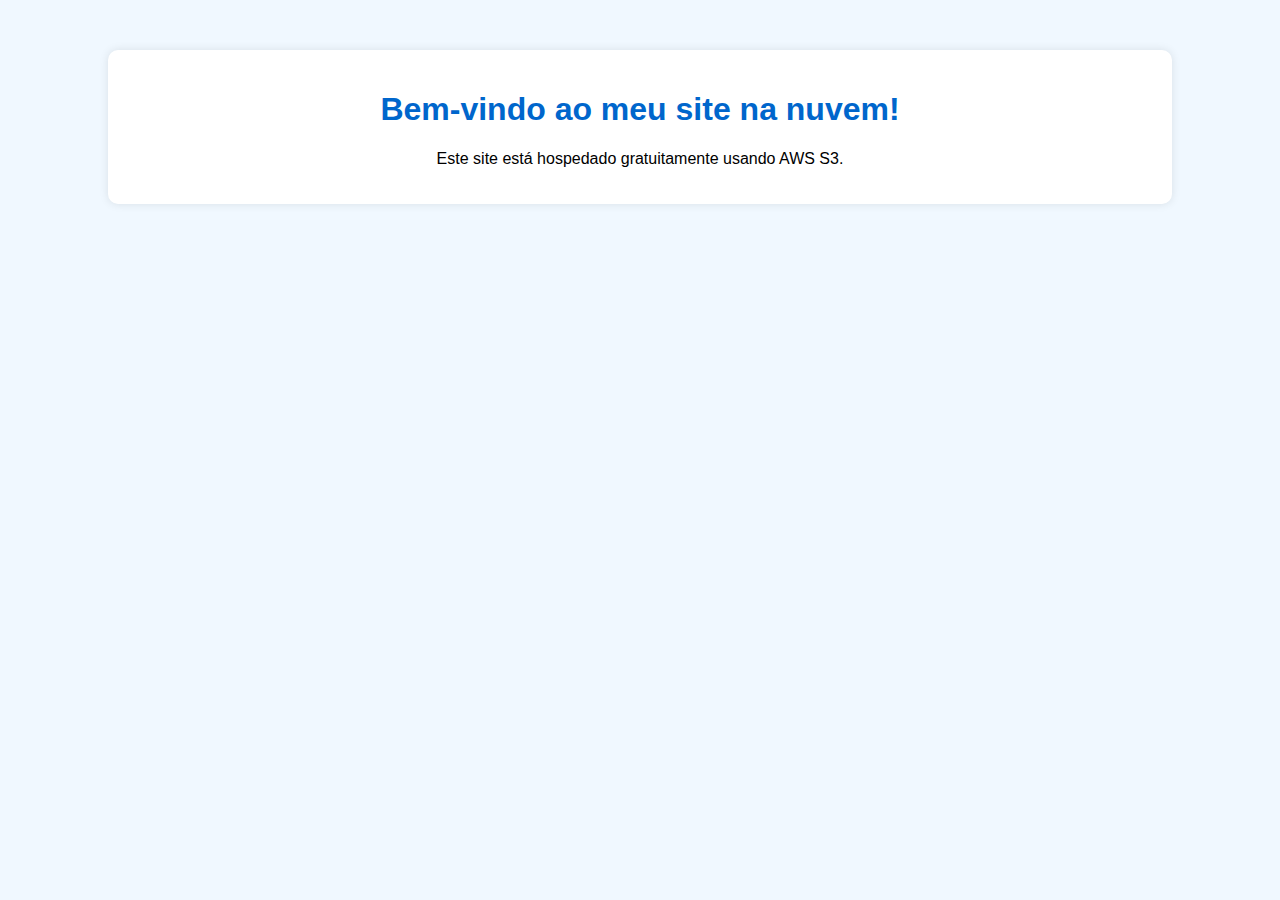
<file: Projeto 1 - Hospedagem de site estático na AWS/Códigos html e css/index.html>
<!DOCTYPE html>
<html>
<head>
    <title>Meu Site na Nuvem</title>
    <link rel="stylesheet" type="text/css" href="styles.css">
</head>
<body>
    <div class="container">
        <h1>Bem-vindo ao meu site na nuvem!</h1>
        <p>Este site está hospedado gratuitamente usando AWS S3.</p>
    </div>
</body>
</html>
</file>
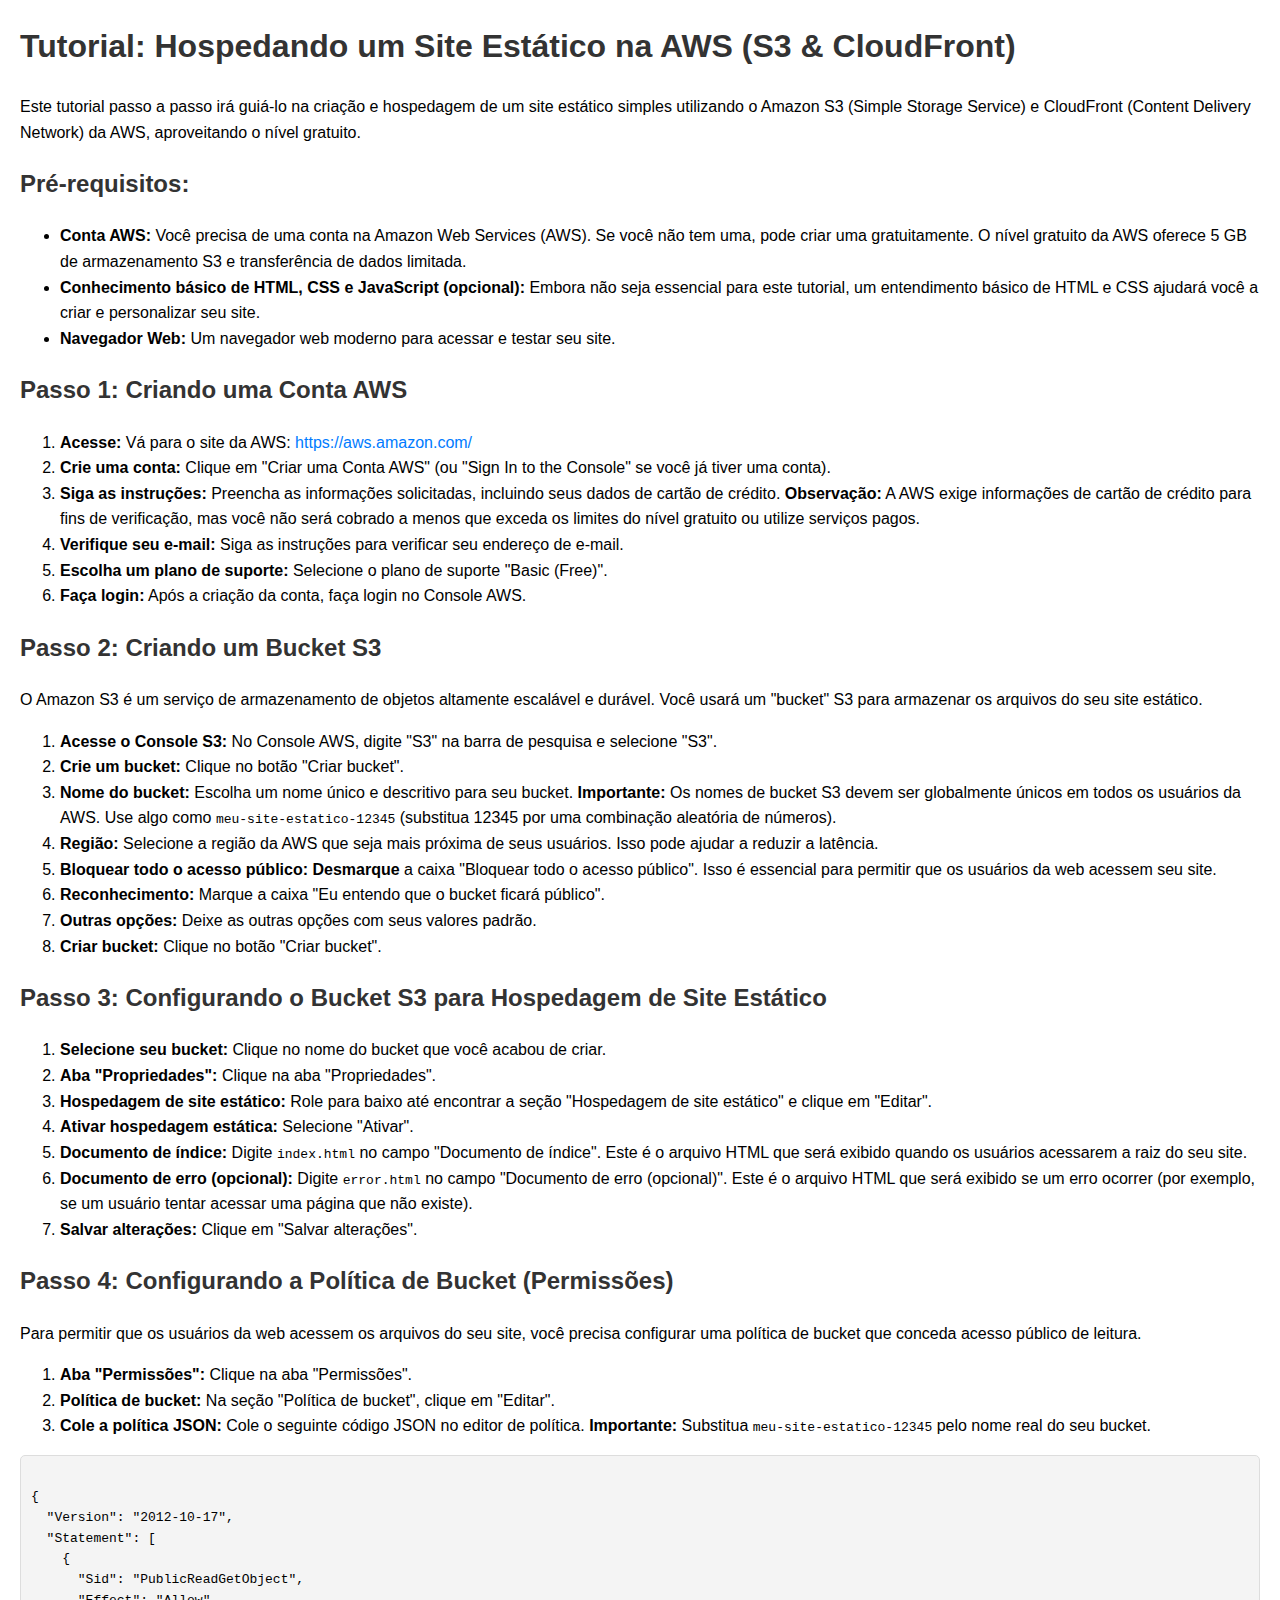
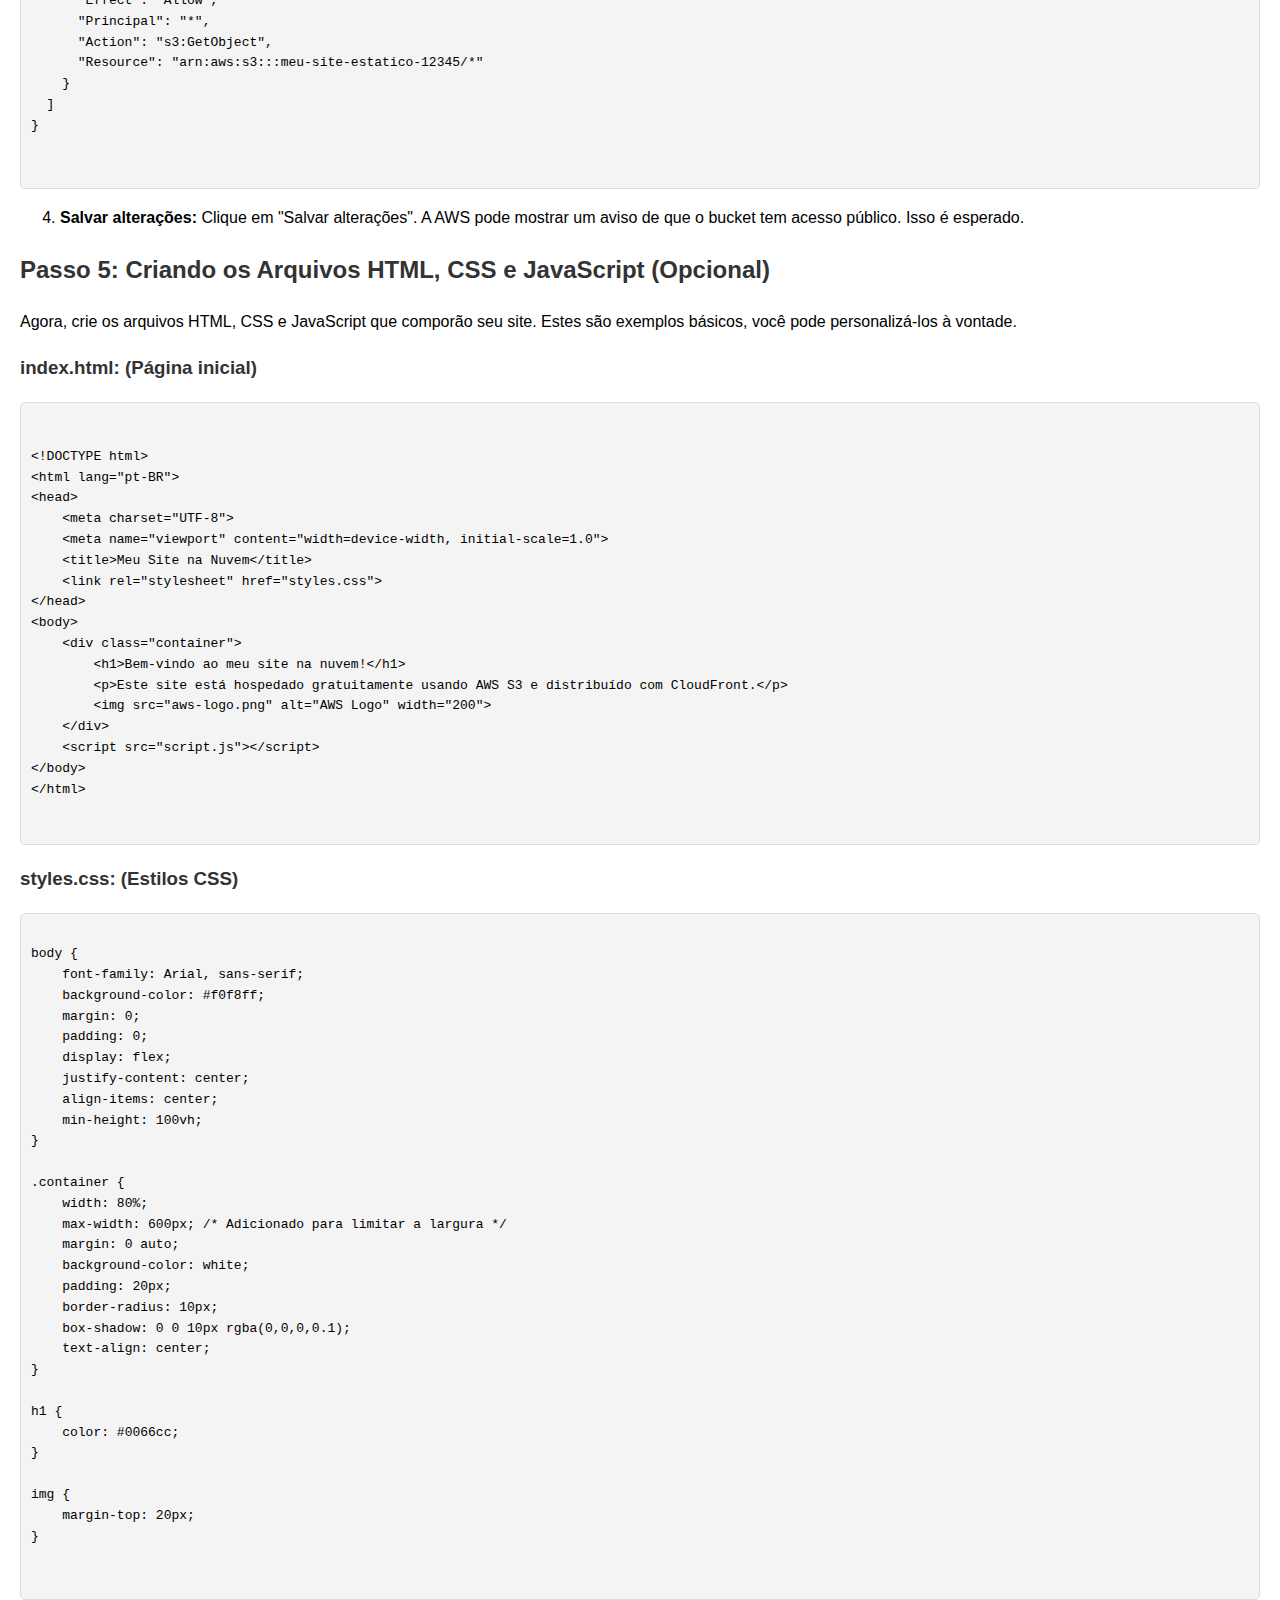
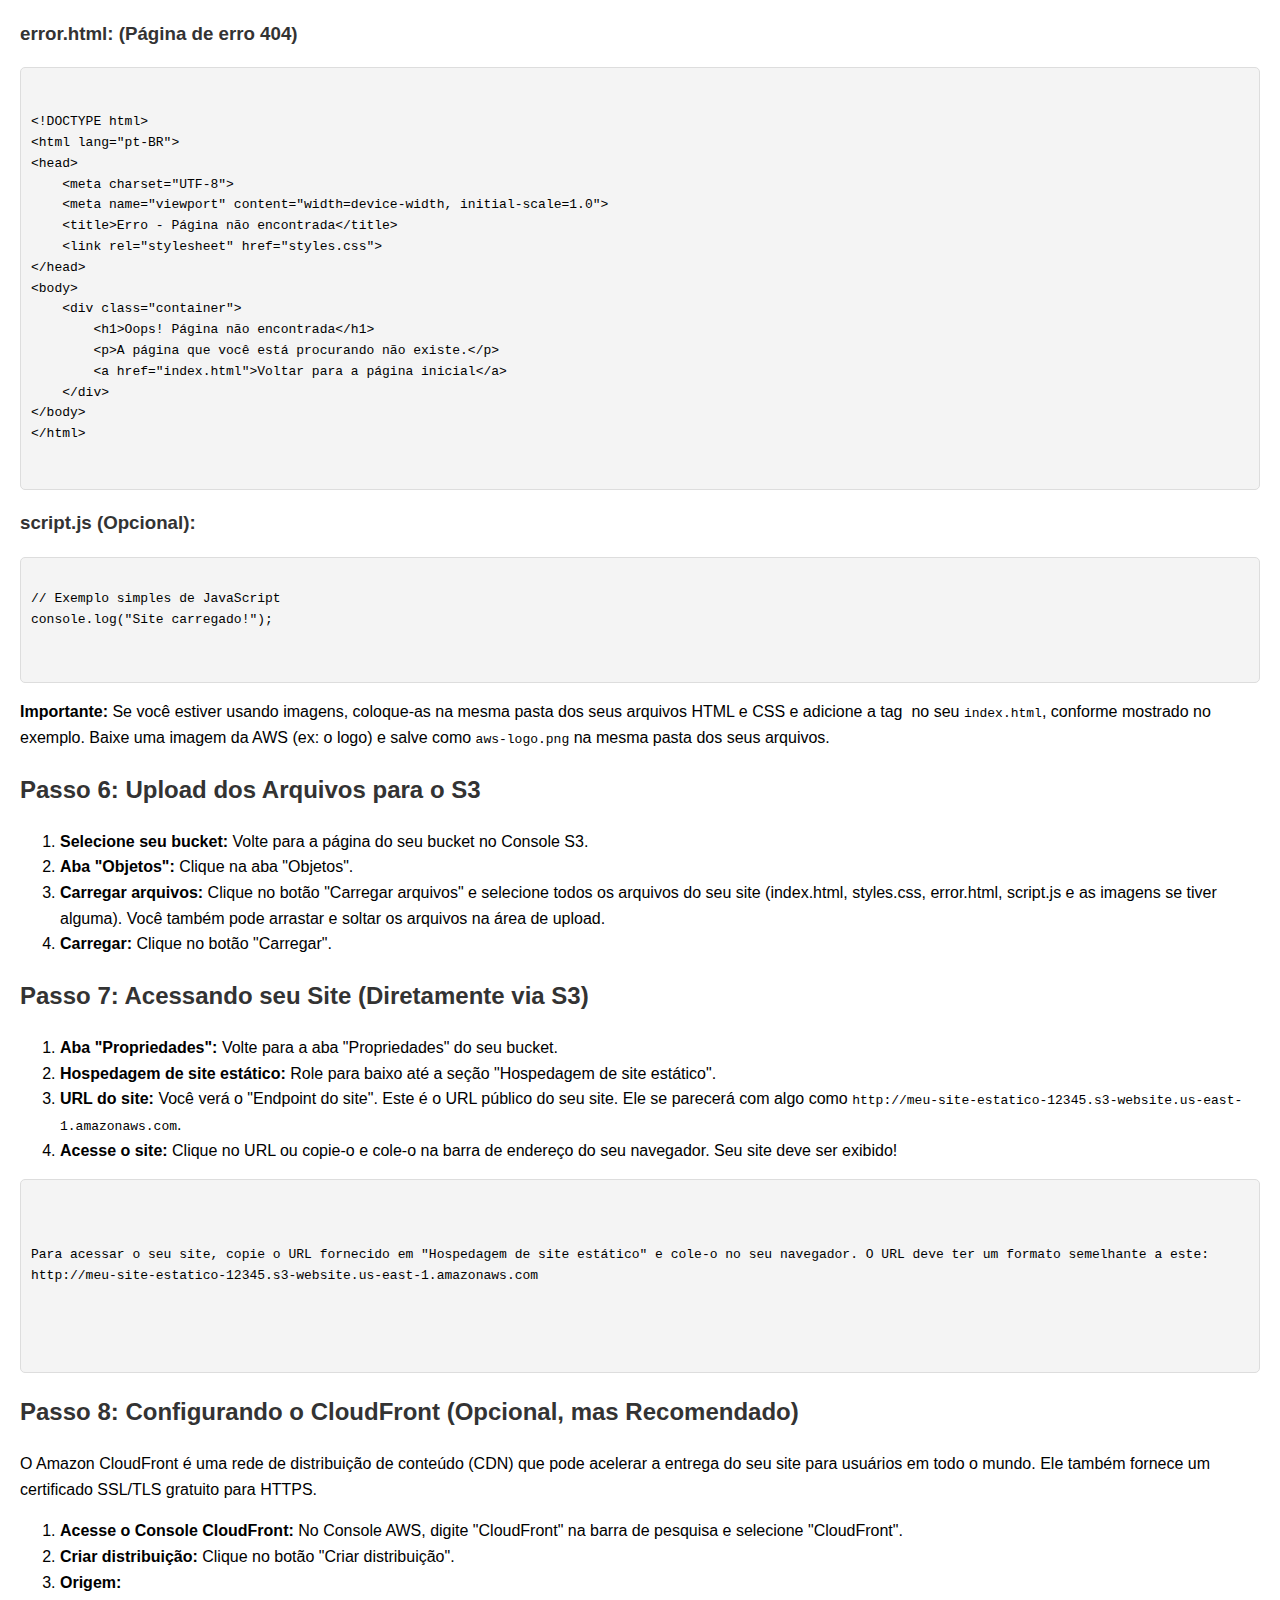
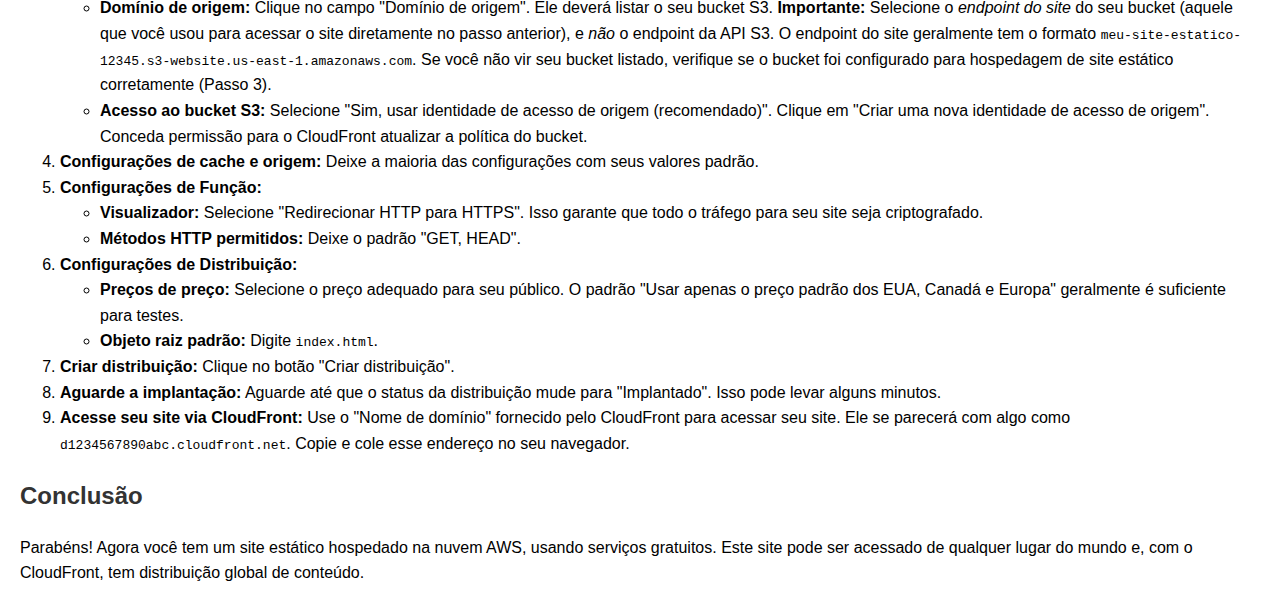
<file: Projeto 1 - Hospedagem de site estático na AWS/tutorial.html>
<!DOCTYPE html>
<html lang="pt-BR">
<head>
    <meta charset="UTF-8">
    <meta name="viewport" content="width=device-width, initial-scale=1.0">
    <title>Tutorial: Hospedando um Site Estático na AWS (S3 & CloudFront)</title>
    <style>
        body {
            font-family: Arial, sans-serif;
            line-height: 1.6;
            margin: 20px;
        }

        h1, h2, h3 {
            color: #333;
        }

        .code-container {
            background-color: #f4f4f4;
            padding: 10px;
            border: 1px solid #ddd;
            border-radius: 5px;
            margin-bottom: 10px;
            overflow-x: auto; /* Adiciona barra de rolagem horizontal se o código for muito longo */
        }

        .code-container pre {
            margin: 0;
            padding: 0;
            white-space: pre-wrap; /* Quebra de linha automática dentro do <pre> */
        }

        strong {
            font-weight: bold;
        }

        a {
            color: #007bff;
            text-decoration: none;
        }

        a:hover {
            text-decoration: underline;
        }
    </style>
</head>
<body>

    <h1>Tutorial: Hospedando um Site Estático na AWS (S3 & CloudFront)</h1>

    <p>Este tutorial passo a passo irá guiá-lo na criação e hospedagem de um site estático simples utilizando o Amazon S3 (Simple Storage Service) e CloudFront (Content Delivery Network) da AWS, aproveitando o nível gratuito.</p>

    <h2>Pré-requisitos:</h2>
    <ul>
        <li><strong>Conta AWS:</strong> Você precisa de uma conta na Amazon Web Services (AWS). Se você não tem uma, pode criar uma gratuitamente. O nível gratuito da AWS oferece 5 GB de armazenamento S3 e transferência de dados limitada.</li>
        <li><strong>Conhecimento básico de HTML, CSS e JavaScript (opcional):</strong> Embora não seja essencial para este tutorial, um entendimento básico de HTML e CSS ajudará você a criar e personalizar seu site.</li>
        <li><strong>Navegador Web:</strong> Um navegador web moderno para acessar e testar seu site.</li>
    </ul>

    <h2>Passo 1: Criando uma Conta AWS</h2>
    <ol>
        <li><strong>Acesse:</strong> Vá para o site da AWS: <a href="https://aws.amazon.com/">https://aws.amazon.com/</a></li>
        <li><strong>Crie uma conta:</strong> Clique em "Criar uma Conta AWS" (ou "Sign In to the Console" se você já tiver uma conta).</li>
        <li><strong>Siga as instruções:</strong> Preencha as informações solicitadas, incluindo seus dados de cartão de crédito. <strong>Observação:</strong> A AWS exige informações de cartão de crédito para fins de verificação, mas você não será cobrado a menos que exceda os limites do nível gratuito ou utilize serviços pagos.</li>
        <li><strong>Verifique seu e-mail:</strong> Siga as instruções para verificar seu endereço de e-mail.</li>
        <li><strong>Escolha um plano de suporte:</strong> Selecione o plano de suporte "Basic (Free)".</li>
        <li><strong>Faça login:</strong> Após a criação da conta, faça login no Console AWS.</li>
    </ol>

    <h2>Passo 2: Criando um Bucket S3</h2>
    <p>O Amazon S3 é um serviço de armazenamento de objetos altamente escalável e durável. Você usará um "bucket" S3 para armazenar os arquivos do seu site estático.</p>
    <ol>
        <li><strong>Acesse o Console S3:</strong> No Console AWS, digite "S3" na barra de pesquisa e selecione "S3".</li>
        <li><strong>Crie um bucket:</strong> Clique no botão "Criar bucket".</li>
        <li><strong>Nome do bucket:</strong> Escolha um nome único e descritivo para seu bucket. <strong>Importante:</strong> Os nomes de bucket S3 devem ser globalmente únicos em todos os usuários da AWS. Use algo como <code>meu-site-estatico-12345</code> (substitua 12345 por uma combinação aleatória de números).</li>
        <li><strong>Região:</strong> Selecione a região da AWS que seja mais próxima de seus usuários. Isso pode ajudar a reduzir a latência.</li>
        <li><strong>Bloquear todo o acesso público:</strong> <strong>Desmarque</strong> a caixa "Bloquear todo o acesso público". Isso é essencial para permitir que os usuários da web acessem seu site.</li>
        <li><strong>Reconhecimento:</strong> Marque a caixa "Eu entendo que o bucket ficará público".</li>
        <li><strong>Outras opções:</strong> Deixe as outras opções com seus valores padrão.</li>
        <li><strong>Criar bucket:</strong> Clique no botão "Criar bucket".</li>
    </ol>

    <h2>Passo 3: Configurando o Bucket S3 para Hospedagem de Site Estático</h2>
    <ol>
        <li><strong>Selecione seu bucket:</strong> Clique no nome do bucket que você acabou de criar.</li>
        <li><strong>Aba "Propriedades":</strong> Clique na aba "Propriedades".</li>
        <li><strong>Hospedagem de site estático:</strong> Role para baixo até encontrar a seção "Hospedagem de site estático" e clique em "Editar".</li>
        <li><strong>Ativar hospedagem estática:</strong> Selecione "Ativar".</li>
        <li><strong>Documento de índice:</strong> Digite <code>index.html</code> no campo "Documento de índice". Este é o arquivo HTML que será exibido quando os usuários acessarem a raiz do seu site.</li>
        <li><strong>Documento de erro (opcional):</strong> Digite <code>error.html</code> no campo "Documento de erro (opcional)". Este é o arquivo HTML que será exibido se um erro ocorrer (por exemplo, se um usuário tentar acessar uma página que não existe).</li>
        <li><strong>Salvar alterações:</strong> Clique em "Salvar alterações".</li>
    </ol>

    <h2>Passo 4: Configurando a Política de Bucket (Permissões)</h2>
    <p>Para permitir que os usuários da web acessem os arquivos do seu site, você precisa configurar uma política de bucket que conceda acesso público de leitura.</p>
    <ol>
        <li><strong>Aba "Permissões":</strong> Clique na aba "Permissões".</li>
        <li><strong>Política de bucket:</strong> Na seção "Política de bucket", clique em "Editar".</li>
        <li><strong>Cole a política JSON:</strong> Cole o seguinte código JSON no editor de política. <strong>Importante:</strong> Substitua <code>meu-site-estatico-12345</code> pelo nome real do seu bucket.</li>
    </ol>

    <div class="code-container">
        <pre>
            <code>
{
  "Version": "2012-10-17",
  "Statement": [
    {
      "Sid": "PublicReadGetObject",
      "Effect": "Allow",
      "Principal": "*",
      "Action": "s3:GetObject",
      "Resource": "arn:aws:s3:::meu-site-estatico-12345/*"
    }
  ]
}
            </code>
        </pre>
    </div>

    <ol start="4">
        <li><strong>Salvar alterações:</strong> Clique em "Salvar alterações". A AWS pode mostrar um aviso de que o bucket tem acesso público. Isso é esperado.</li>
    </ol>

    <h2>Passo 5: Criando os Arquivos HTML, CSS e JavaScript (Opcional)</h2>
    <p>Agora, crie os arquivos HTML, CSS e JavaScript que comporão seu site. Estes são exemplos básicos, você pode personalizá-los à vontade.</p>

    <h3>index.html: (Página inicial)</h3>
    <div class="code-container">
       <xmp>
<!DOCTYPE html>
<html lang="pt-BR">
<head>
    <meta charset="UTF-8">
    <meta name="viewport" content="width=device-width, initial-scale=1.0">
    <title>Meu Site na Nuvem</title>
    <link rel="stylesheet" href="styles.css">
</head>
<body>
    <div class="container">
        <h1>Bem-vindo ao meu site na nuvem!</h1>
        <p>Este site está hospedado gratuitamente usando AWS S3 e distribuído com CloudFront.</p>
        <img src="aws-logo.png" alt="AWS Logo" width="200">
    </div>
    <script src="script.js"></script>
</body>
</html>
            </xmp>
    </div>

    <h3>styles.css: (Estilos CSS)</h3>
    <div class="code-container">
        <pre>
            <code>
body {
    font-family: Arial, sans-serif;
    background-color: #f0f8ff;
    margin: 0;
    padding: 0;
    display: flex;
    justify-content: center;
    align-items: center;
    min-height: 100vh;
}

.container {
    width: 80%;
    max-width: 600px; /* Adicionado para limitar a largura */
    margin: 0 auto;
    background-color: white;
    padding: 20px;
    border-radius: 10px;
    box-shadow: 0 0 10px rgba(0,0,0,0.1);
    text-align: center;
}

h1 {
    color: #0066cc;
}

img {
    margin-top: 20px;
}
            </code>
        </pre>
    </div>

    <h3>error.html: (Página de erro 404)</h3>
    <div class="code-container">
        <xmp>
<!DOCTYPE html>
<html lang="pt-BR">
<head>
    <meta charset="UTF-8">
    <meta name="viewport" content="width=device-width, initial-scale=1.0">
    <title>Erro - Página não encontrada</title>
    <link rel="stylesheet" href="styles.css">
</head>
<body>
    <div class="container">
        <h1>Oops! Página não encontrada</h1>
        <p>A página que você está procurando não existe.</p>
        <a href="index.html">Voltar para a página inicial</a>
    </div>
</body>
</html>
            </xmp>
    </div>

    <h3>script.js (Opcional):</h3>
    <div class="code-container">
        <pre>
            <code>
// Exemplo simples de JavaScript
console.log("Site carregado!");
            </code>
        </pre>
    </div>

    <p><strong>Importante:</strong> Se você estiver usando imagens, coloque-as na mesma pasta dos seus arquivos HTML e CSS e adicione a tag <code><img></code> no seu <code>index.html</code>, conforme mostrado no exemplo. Baixe uma imagem da AWS (ex: o logo) e salve como <code>aws-logo.png</code> na mesma pasta dos seus arquivos.</p>

    <h2>Passo 6: Upload dos Arquivos para o S3</h2>
    <ol>
        <li><strong>Selecione seu bucket:</strong> Volte para a página do seu bucket no Console S3.</li>
        <li><strong>Aba "Objetos":</strong> Clique na aba "Objetos".</li>
        <li><strong>Carregar arquivos:</strong> Clique no botão "Carregar arquivos" e selecione todos os arquivos do seu site (index.html, styles.css, error.html, script.js e as imagens se tiver alguma). Você também pode arrastar e soltar os arquivos na área de upload.</li>
        <li><strong>Carregar:</strong> Clique no botão "Carregar".</li>
    </ol>

    <h2>Passo 7: Acessando seu Site (Diretamente via S3)</h2>
    <ol>
        <li><strong>Aba "Propriedades":</strong> Volte para a aba "Propriedades" do seu bucket.</li>
        <li><strong>Hospedagem de site estático:</strong> Role para baixo até a seção "Hospedagem de site estático".</li>
        <li><strong>URL do site:</strong> Você verá o "Endpoint do site". Este é o URL público do seu site. Ele se parecerá com algo como <code>http://meu-site-estatico-12345.s3-website.us-east-1.amazonaws.com</code>.</li>
        <li><strong>Acesse o site:</strong> Clique no URL ou copie-o e cole-o na barra de endereço do seu navegador. Seu site deve ser exibido!</li>
    </ol>

    <div class="code-container">
        <pre>
            <code>
<p>
Para acessar o seu site, copie o URL fornecido em "Hospedagem de site estático" e cole-o no seu navegador. O URL deve ter um formato semelhante a este:
<code>http://meu-site-estatico-12345.s3-website.us-east-1.amazonaws.com</code>
</p>
            </code>
        </pre>
    </div>

    <h2>Passo 8: Configurando o CloudFront (Opcional, mas Recomendado)</h2>
    <p>O Amazon CloudFront é uma rede de distribuição de conteúdo (CDN) que pode acelerar a entrega do seu site para usuários em todo o mundo. Ele também fornece um certificado SSL/TLS gratuito para HTTPS.</p>
    <ol>
        <li><strong>Acesse o Console CloudFront:</strong> No Console AWS, digite "CloudFront" na barra de pesquisa e selecione "CloudFront".</li>
        <li><strong>Criar distribuição:</strong> Clique no botão "Criar distribuição".</li>
        <li><strong>Origem:</strong>
            <ul>
                <li><strong>Domínio de origem:</strong> Clique no campo "Domínio de origem". Ele deverá listar o seu bucket S3. <strong>Importante:</strong> Selecione o <em>endpoint do site</em> do seu bucket (aquele que você usou para acessar o site diretamente no passo anterior), e <em>não</em> o endpoint da API S3. O endpoint do site geralmente tem o formato <code>meu-site-estatico-12345.s3-website.us-east-1.amazonaws.com</code>. Se você não vir seu bucket listado, verifique se o bucket foi configurado para hospedagem de site estático corretamente (Passo 3).</li>
                <li><strong>Acesso ao bucket S3:</strong> Selecione "Sim, usar identidade de acesso de origem (recomendado)". Clique em "Criar uma nova identidade de acesso de origem". Conceda permissão para o CloudFront atualizar a política do bucket.</li>
            </ul>
        </li>
        <li><strong>Configurações de cache e origem:</strong> Deixe a maioria das configurações com seus valores padrão.</li>
        <li><strong>Configurações de Função:</strong>
            <ul>
                <li><strong>Visualizador:</strong> Selecione "Redirecionar HTTP para HTTPS". Isso garante que todo o tráfego para seu site seja criptografado.</li>
                <li><strong>Métodos HTTP permitidos:</strong> Deixe o padrão "GET, HEAD".</li>
            </ul>
        </li>
        <li><strong>Configurações de Distribuição:</strong>
            <ul>
                <li><strong>Preços de preço:</strong> Selecione o preço adequado para seu público. O padrão "Usar apenas o preço padrão dos EUA, Canadá e Europa" geralmente é suficiente para testes.</li>
                <li><strong>Objeto raiz padrão:</strong> Digite <code>index.html</code>.</li>
            </ul>
        </li>
        <li><strong>Criar distribuição:</strong> Clique no botão "Criar distribuição".</li>
        <li><strong>Aguarde a implantação:</strong> Aguarde até que o status da distribuição mude para "Implantado". Isso pode levar alguns minutos.</li>
        <li><strong>Acesse seu site via CloudFront:</strong> Use o "Nome de domínio" fornecido pelo CloudFront para acessar seu site. Ele se parecerá com algo como <code>d1234567890abc.cloudfront.net</code>. Copie e cole esse endereço no seu navegador.</li>
    </ol>

    <h2>Conclusão</h2>
    <p>Parabéns! Agora você tem um site estático hospedado na nuvem AWS, usando serviços gratuitos. Este site pode ser acessado de qualquer lugar do mundo e, com o CloudFront, tem distribuição global de conteúdo.</p>

</body>
</html>
</file>
<file: Projeto 1 - Hospedagem de site estático na AWS/Códigos html e css/styles.css>
body {
    font-family: Arial, sans-serif;
    background-color: #f0f8ff;
    margin: 0;
    padding: 0;
}

.container {
    width: 80%;
    margin: 50px auto;
    background-color: white;
    padding: 20px;
    border-radius: 10px;
    box-shadow: 0 0 10px rgba(0,0,0,0.1);
    text-align: center;
}

h1 {
    color: #0066cc;
}
</file>
